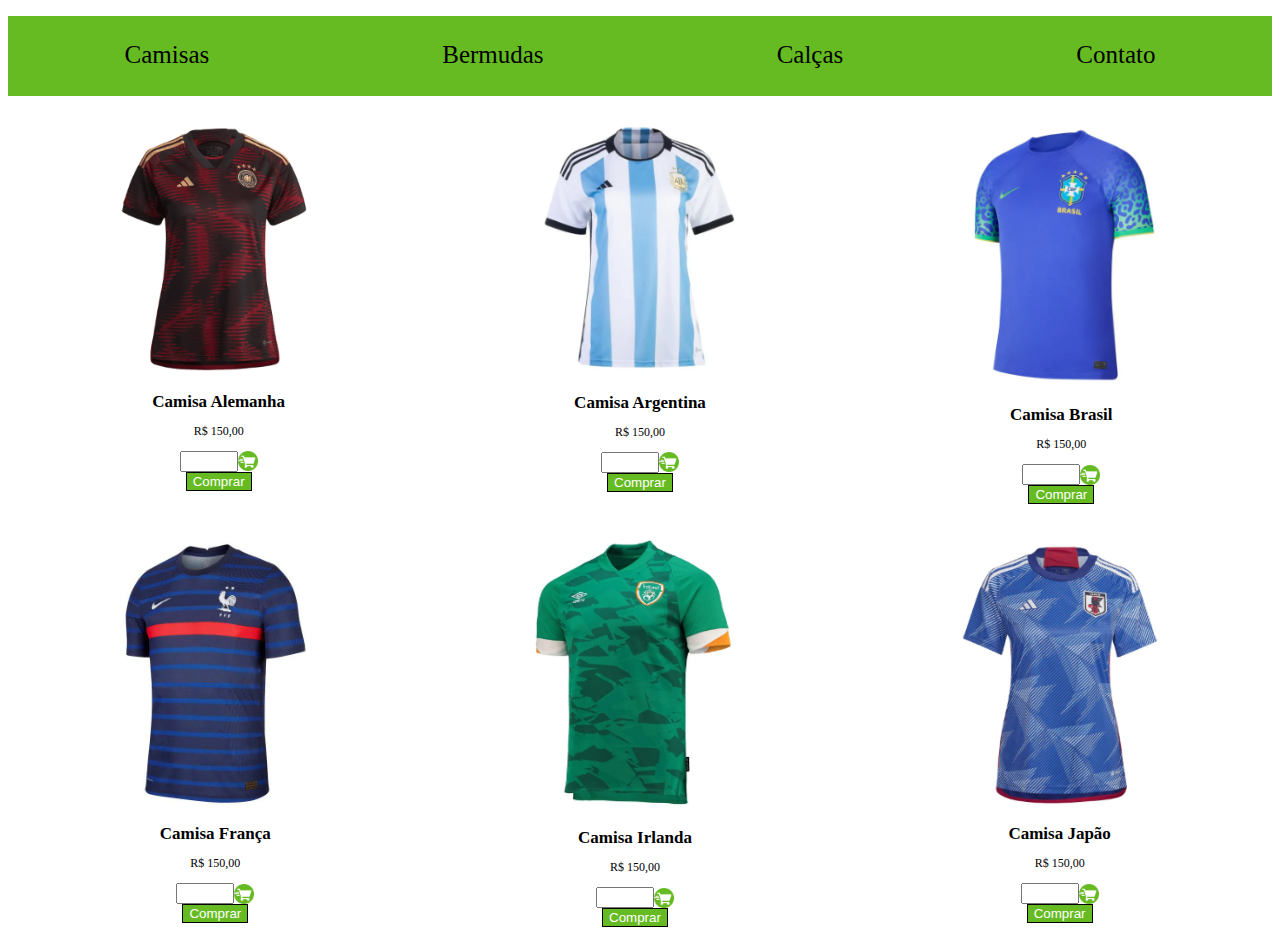
<file: checkpoint2/index.html>
<!DOCTYPE html>
<html lang="en">
<head>
    <meta charset="UTF-8">
    <meta http-equiv="X-UA-Compatible" content="IE=edge">
    <meta name="viewport" content="width=device-width, initial-scale=1.0">
    <title>CheckPoint 2 - Index</title>
    <link rel="stylesheet" href="css/style.css">
</head>
<body>
    <header>
        <nav>
            <ul>
                <li><a href="index.html">Camisas</a></li>
                <li>Bermudas</li>
                <li>Calças</li>
                <li><a href="contato.html">Contato</a></li>
            </ul>
        </nav>
    </header>
    <section>
        <article>
            <figure>
                <img src="imagens/alemanha.png" alt="Camisa do Alemanha">
            </figure>
            <h5>Camisa Alemanha</h5>
            <p>R$ 150,00</p>
            <div>
            <input type="number" name="quantidade" id="idQuantidade">
            <img src="imagens/carrinho_compra.jpg" alt="Carrinho de Compras">
            </div>
            <p class="formatar-semespaco"><input type="submit" value="Comprar" class="comprar"></p>
        </article>
        <article>
            <figure>
                <img src="imagens/argentina.png" alt="Camisa da Argentina">
            </figure>
            <h5>Camisa Argentina</h5>
            <p>R$ 150,00</p>
            <div>
            <input type="number" name="quantidade" id="idQuantidade">
            <img src="imagens/carrinho_compra.jpg" alt="Carrinho de Compras">
            </div>
            <p class="formatar-semespaco"><input type="submit" value="Comprar" class="comprar"></p>
        </article>
        <article>
            <figure>
                <img src="imagens/brasil.png" alt="Camisa do Brasil">
            </figure>
            <h5>Camisa Brasil</h5>
            <p>R$ 150,00</p>
            <div>
            <input type="number" name="quantidade" id="idQuantidade">
            <img src="imagens/carrinho_compra.jpg" alt="Carrinho de Compras">
            </div>
            <p class="formatar-semespaco"><input type="submit" value="Comprar" class="comprar"></p>
        </article>
    </section>
    <section id="espaco-section">
        <article>
            <figure>
                <img src="imagens/franca.png" alt="Camisa da França" id="camisa-franca">
            </figure>
            <h5>Camisa França</h5>
            <p>R$ 150,00</p>
            <div>
            <input type="number" name="quantidade" id="idQuantidade">
            <img src="imagens/carrinho_compra.jpg" alt="Carrinho de Compras">
            </div>
            <p class="formatar-semespaco"><input type="submit" value="Comprar" class="comprar"></p>
        </article>
        <article>
            <figure>
                <img src="imagens/irlanda.png" alt="Camisa da Irlanda">
            </figure>
            <h5>Camisa Irlanda</h5>
            <p>R$ 150,00</p>
            <div>
            <input type="number" name="quantidade" id="idQuantidade">
            <img src="imagens/carrinho_compra.jpg" alt="Carrinho de Compras">
            </div>
            <p class="formatar-semespaco"><input type="submit" value="Comprar" class="comprar"></p>
        </article>
        <article>
            <figure>
                <img src="imagens/japao.png" alt="Camisa do Japão">
            </figure>
            <h5>Camisa Japão</h5>
            <p>R$ 150,00</p>
            <div>
            <input type="number" name="quantidade" id="idQuantidade">
            <img src="imagens/carrinho_compra.jpg" alt="Carrinho de Compras">
            </div>
            <p class="formatar-semespaco"><input type="submit" value="Comprar" class="comprar"></p>
            
        </article>
    </section>
</body>
</html>
</file>
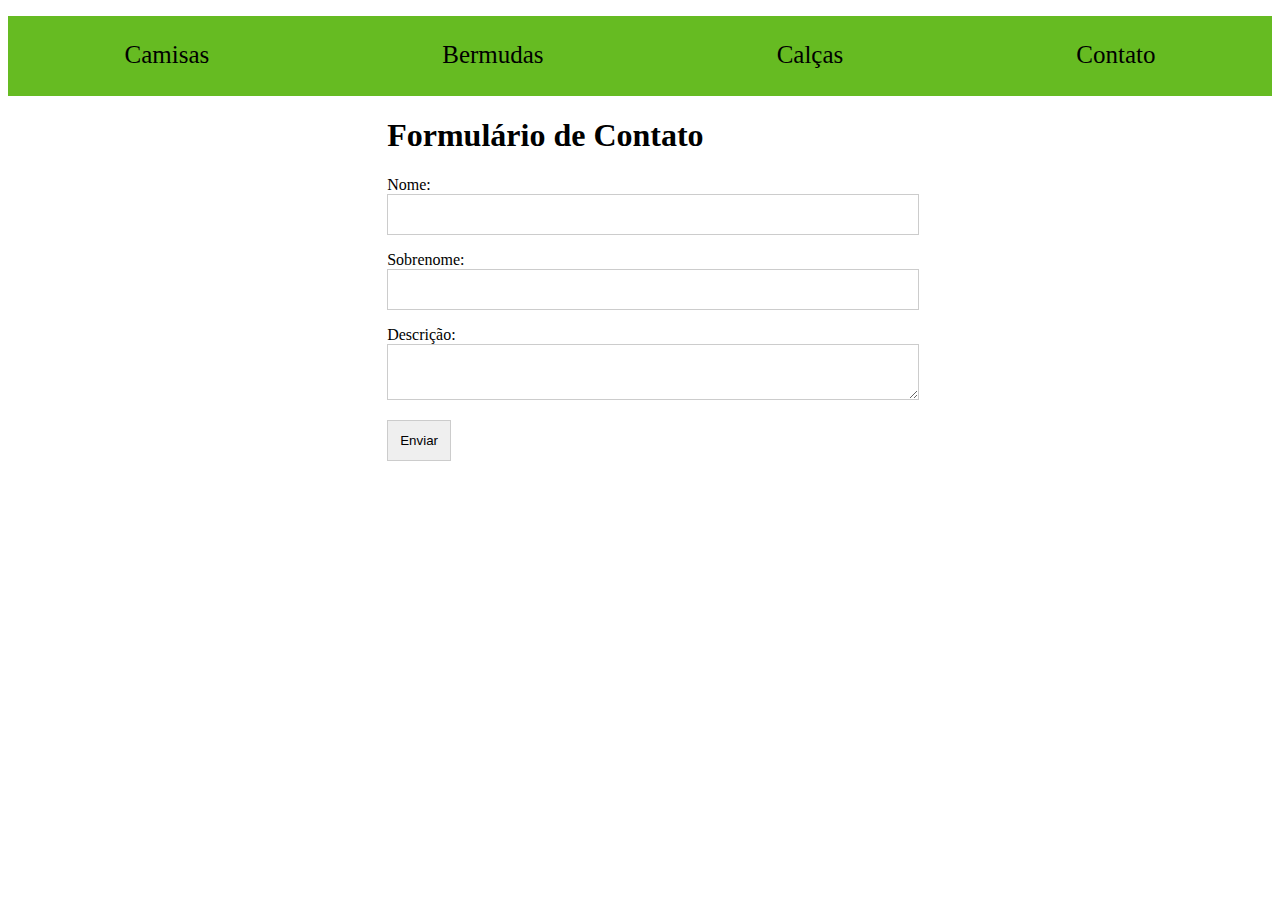
<file: checkpoint2/contato.html>
<!DOCTYPE html>
<html lang="en">
<head>
    <meta charset="UTF-8">
    <meta http-equiv="X-UA-Compatible" content="IE=edge">
    <meta name="viewport" content="width=device-width, initial-scale=1.0">
    <title>CheckPoint 2 - Contato</title>
    <link rel="stylesheet" href="css/style.css">
</head>
<body>
    <header>
        <nav>
            <ul>
                <li><a href="index.html">Camisas</a></li>
                <li>Bermudas</li>
                <li>Calças</li>
                <li><a href="contato.html">Contato</a></li>
            </ul>
        </nav>
    </header>
    <main>
    <form>
        <h1>Formulário de Contato</h1>
        <p>
            <label for="nome">Nome: </label><br>
            <input type="text" id="nome" name="nome" class="form">
        </p>

        <p>
            <label for="sobrenome">Sobrenome: </label><br>
            <input type="text" id="sobrenome" name="sobrenome" class="form">
        </p>

        <p>
            <label for="descricao">Descrição: </label><br>
            <textarea name="descricao" id="descricao" class="form"></textarea>
        </p>

        <p>
            <input type="submit" value="Enviar" id="enviar">
        </p>
    </form>
    </main>
</body>
</html>
</file>
<file: checkpoint2/css/style.css>
header{
    background-color:  rgb(102,187,34);
    height: 80px;
}

ul{
    list-style: none;
    padding: 0;
    display: flex;
    justify-content: space-around;
}

ul>li{
    padding: 25px;
    font-size: 25px;
    color: black;
}

ul>li:hover{
    color: white;
}

ul>li>a{
    text-decoration: none;
    color: black;
}

ul>li>a:hover{
    color: white;
}

section{
    display: flex;
    justify-content: space-around;
}

#espaco-section{
    margin-top: 10px;
}

figure{
    display: flex;
    justify-content: center;
}

img{
    width: 200px;
}

#camisa-franca{
    width: 190px;
}

body>section>article>h5{
    margin: 0;
    padding: 0;
    text-align: center;
    font-weight: 900;
    font-size: 17px; 
}

body>section>article>p{
    text-align: center;
    font-size: 12px;
}

.formatar-semespaco{
    margin: 0;
}

body>section>article>div>input{
    width: 50px;
}

body>section>article>div>img{
    width: 20px;
}

div{
    display: flex;
    justify-content: center;
    align-items: center;
}

.comprar{
    background-color: rgb(102,187,34);
    color: white;
    border: 1px solid black;
}

/*****Página de Contato*******/

main{
    width: 100%;
    display: flex;
    flex-direction: column;
    align-items: center;
}

main>h1{
    margin: 0;
    padding: 0;
    align-items: flex-start;
}

form{
    width: 40%;
}

.form{
    width: 100%;
    padding: 12px;
    border: 1px solid #ccc;
}

#enviar{
    padding: 12px;
    border: 1px solid #ccc;
}
</file>
